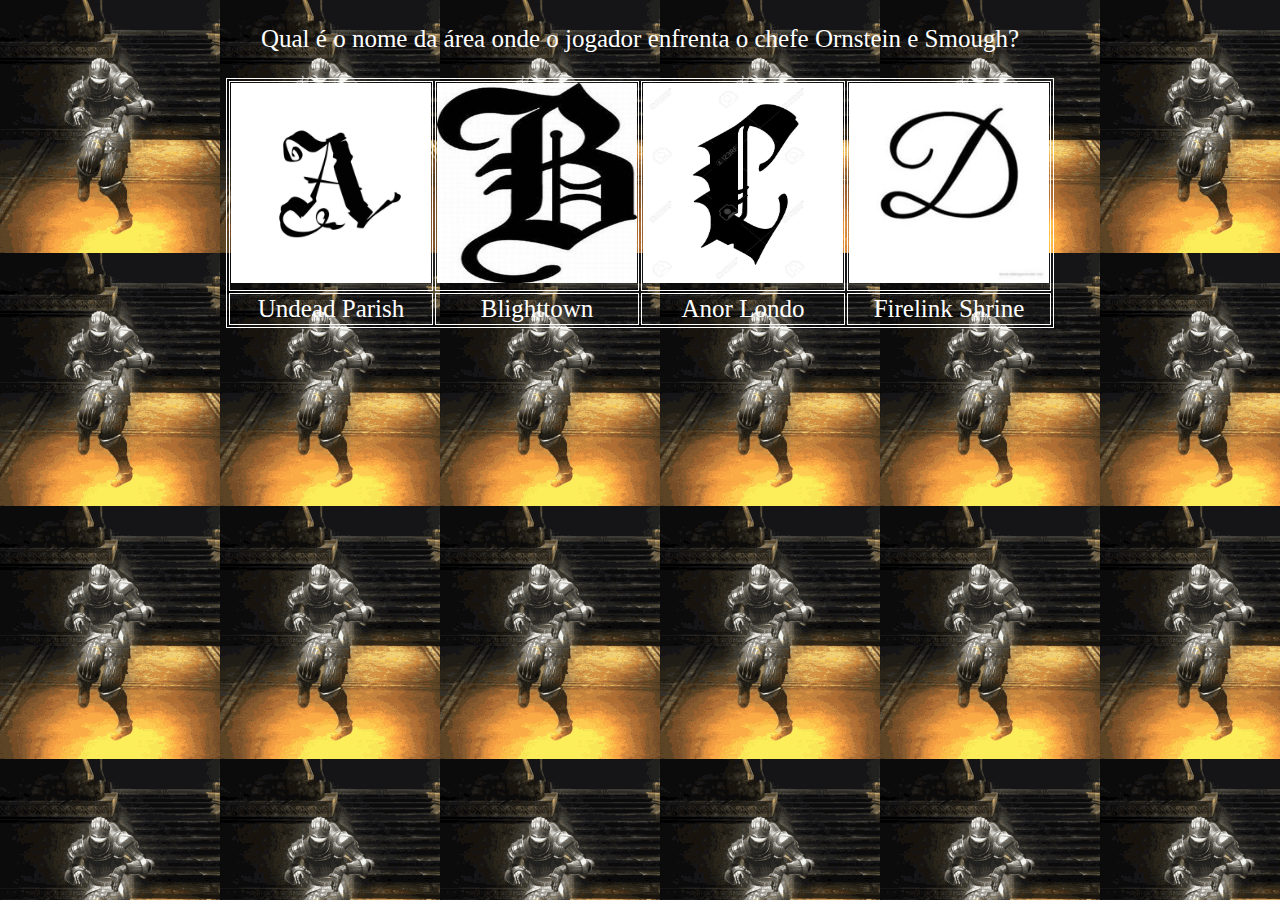
<file: index.html>
<!DOCTYPE html>
<html lang="pt-br">
<head>
    <meta charset="UTF-8">
    <meta name="viewport" content="width=device-width, initial-scale=1.0">
    <title>Document</title>
    <link rel = "stylesheet" href="./cssprimeirapergunta.css">
</head>
<body>
    <p>Qual é o nome da área onde o jogador enfrenta o chefe Ornstein e Smough?</p>
    <table>
        <tr>
          <th><a href= "./certa!0.html"> <img src="./img/letraA.jpg"></a></th>
          <th><a href= "./certa!0.html"> <img src="./img/letraB.jpg"></a></th>
          <th><a href= "./segundapergunta.html"> <img src="./img/letraC.jpg">
          <th><a href= "./certa!0.html"> <img src="./img/letraD.jpg"></a></th>
        </tr>
        <tr>
          <td>Undead Parish</td>
          <td>Blighttown</td>
          <td>Anor Londo</td>
          <td>Firelink Shrine</td>
        </tr>
    </table>
</body>
</html>
</file>
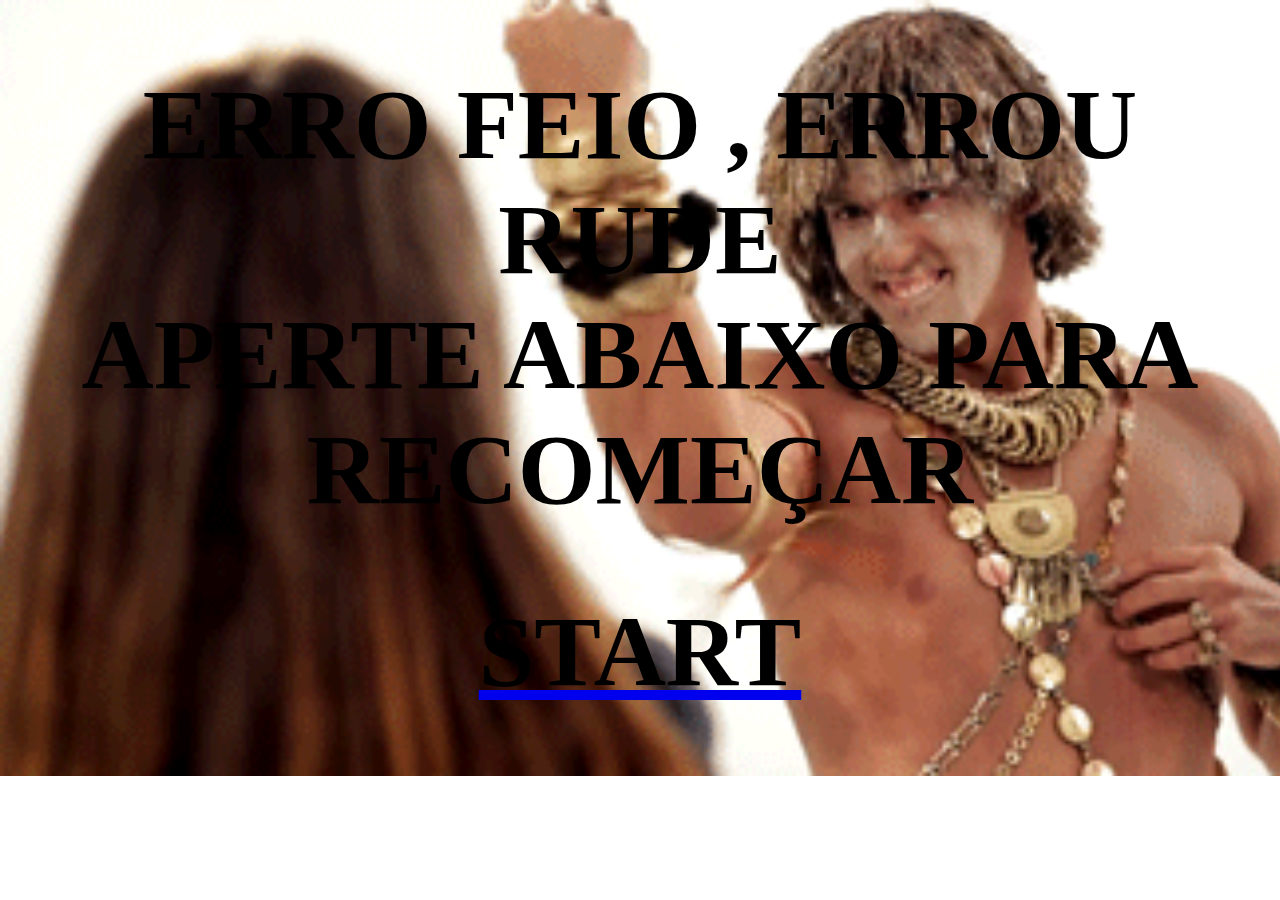
<file: certa!0.html>
<!DOCTYPE html>
<html lang="pt-br">
<head>
    <meta charset="UTF-8">
    <meta name="viewport" content="width=device-width, initial-scale=1.0">
    <title>QUIZ DARK SOULS 1 - ALUNO RAFAEL PEREIRA MARQUES</title>
    <link rel = "stylesheet" href="./csserrou.css">
</head>
<body>
    <h1>ERRO FEIO , ERROU RUDE<br>APERTE ABAIXO PARA RECOMEÇAR</h1>
    <a href="./telainicialpergunta.html">
        <h1>START</h1>
    </a>
</body>
</html>
</file>
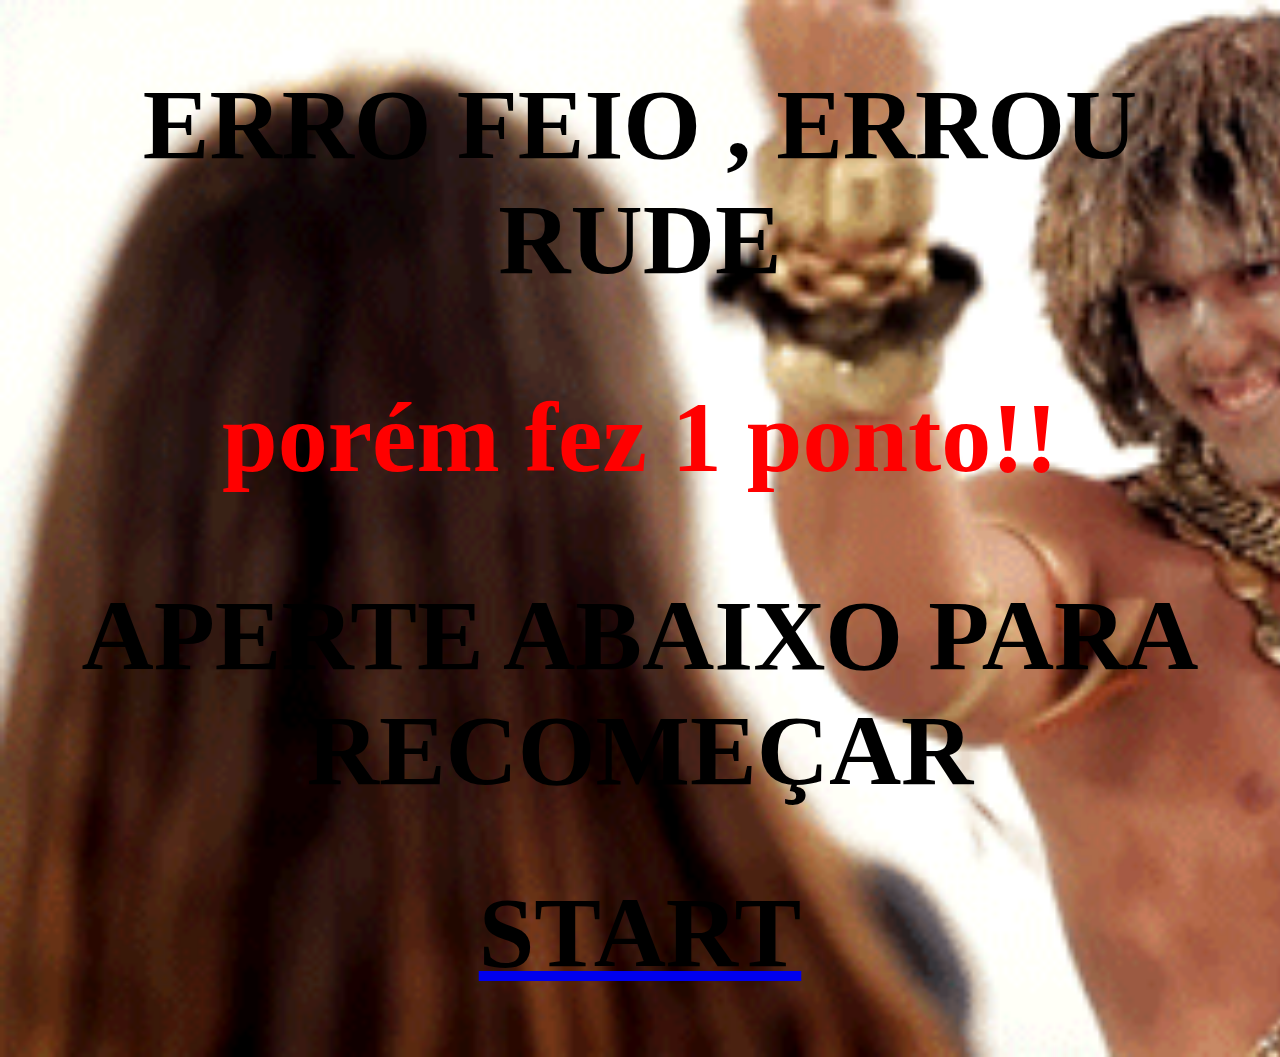
<file: certa!1.html>
<!DOCTYPE html>
<html lang="pt-br">
<head>
    <meta charset="UTF-8">
    <meta name="viewport" content="width=device-width, initial-scale=1.0">
    <title>QUIZ DARK SOULS 1 - ALUNO RAFAEL PEREIRA MARQUES</title>
    <link rel = "stylesheet" href="./csserrou.css">
</head>
<body>
    <h1>ERRO FEIO , ERROU RUDE</h1><h2>porém fez 1 ponto!!</h2><h1>APERTE ABAIXO PARA RECOMEÇAR</h1>
    <a href="./telainicialpergunta.html">
        <h1>START</h1>
    </a>
</body>
</html>
</file>
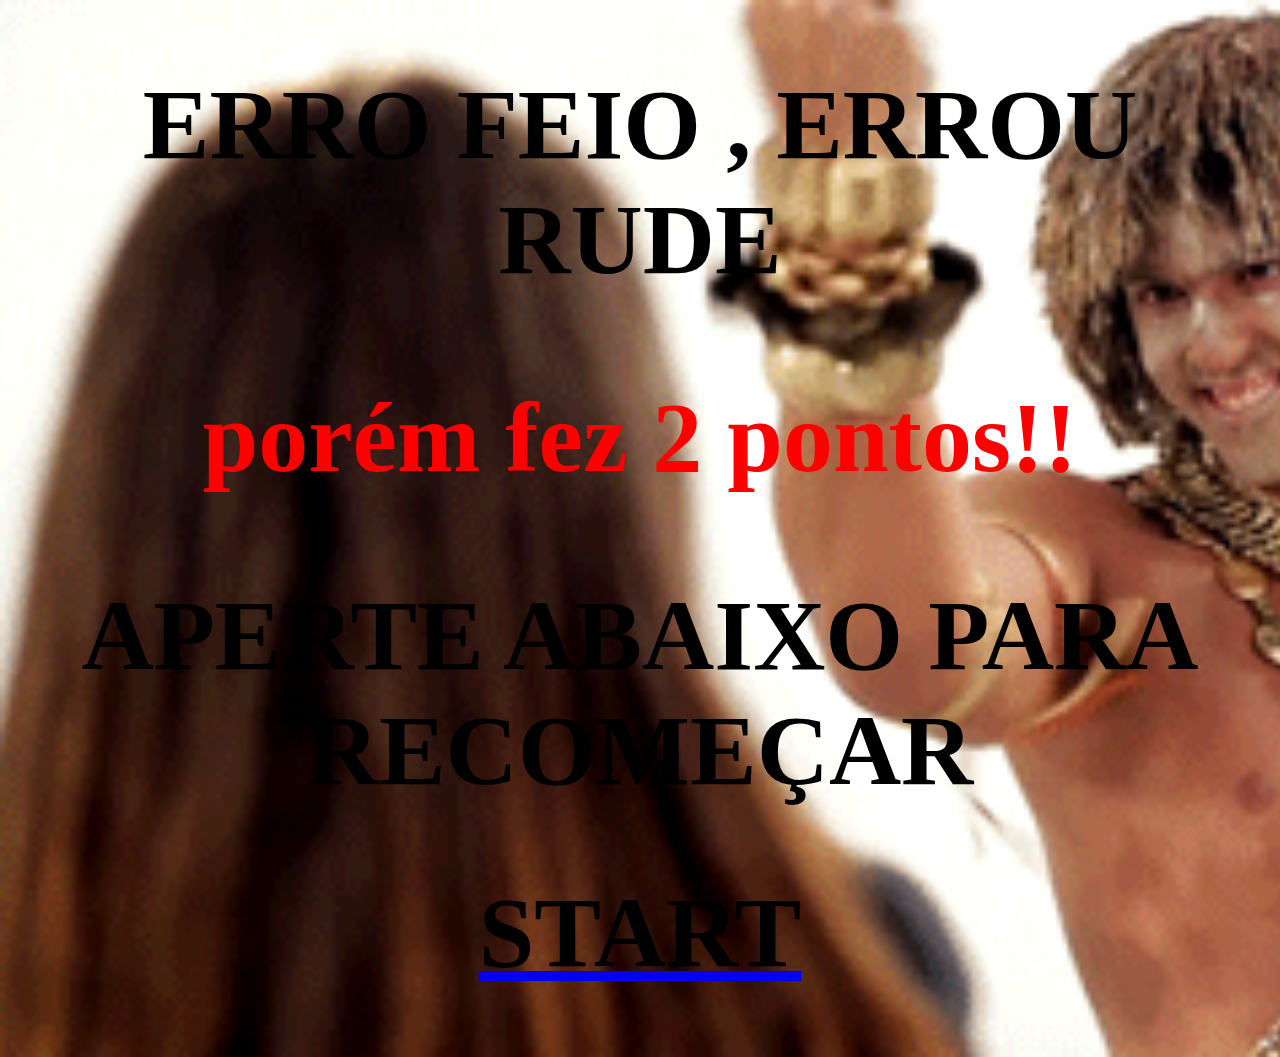
<file: certa!2.html>
<!DOCTYPE html>
<html lang="pt-br">
<head>
    <meta charset="UTF-8">
    <meta name="viewport" content="width=device-width, initial-scale=1.0">
    <title>QUIZ DARK SOULS 1 - ALUNO RAFAEL PEREIRA MARQUES</title>
    <link rel = "stylesheet" href="./csserrou.css">
</head>
<body>
    <h1>ERRO FEIO , ERROU RUDE</h1><h2>porém fez 2 pontos!!</h2><h1>APERTE ABAIXO PARA RECOMEÇAR</h1>
    <a href="./telainicialpergunta.html">
        <h1>START</h1>
    </a>
</body>
</html>
</file>
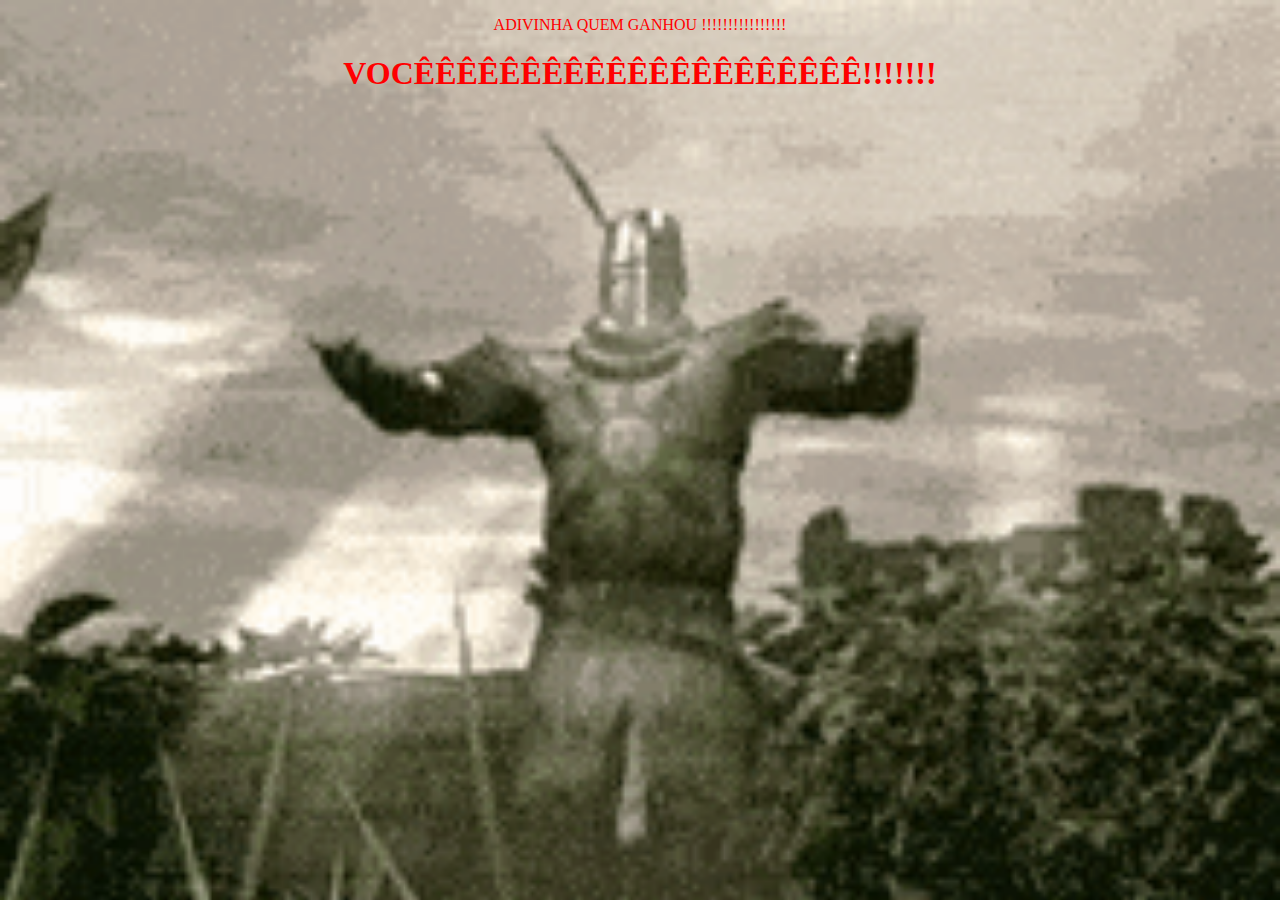
<file: fim.html>
<!DOCTYPE html>
<html lang="pt-br">
<head>
    <meta charset="UTF-8">
    <meta name="viewport" content="width=device-width, initial-scale=1.0">
    <title>Document</title>
    <link rel = "stylesheet" href="cssfim.css">
</head>
<body>
    <p>ADIVINHA QUEM GANHOU !!!!!!!!!!!!!!!!</p>
    <h1>VOCÊÊÊÊÊÊÊÊÊÊÊÊÊÊÊÊÊÊÊÊÊ!!!!!!!</h1>
</body>
</html>
</file>
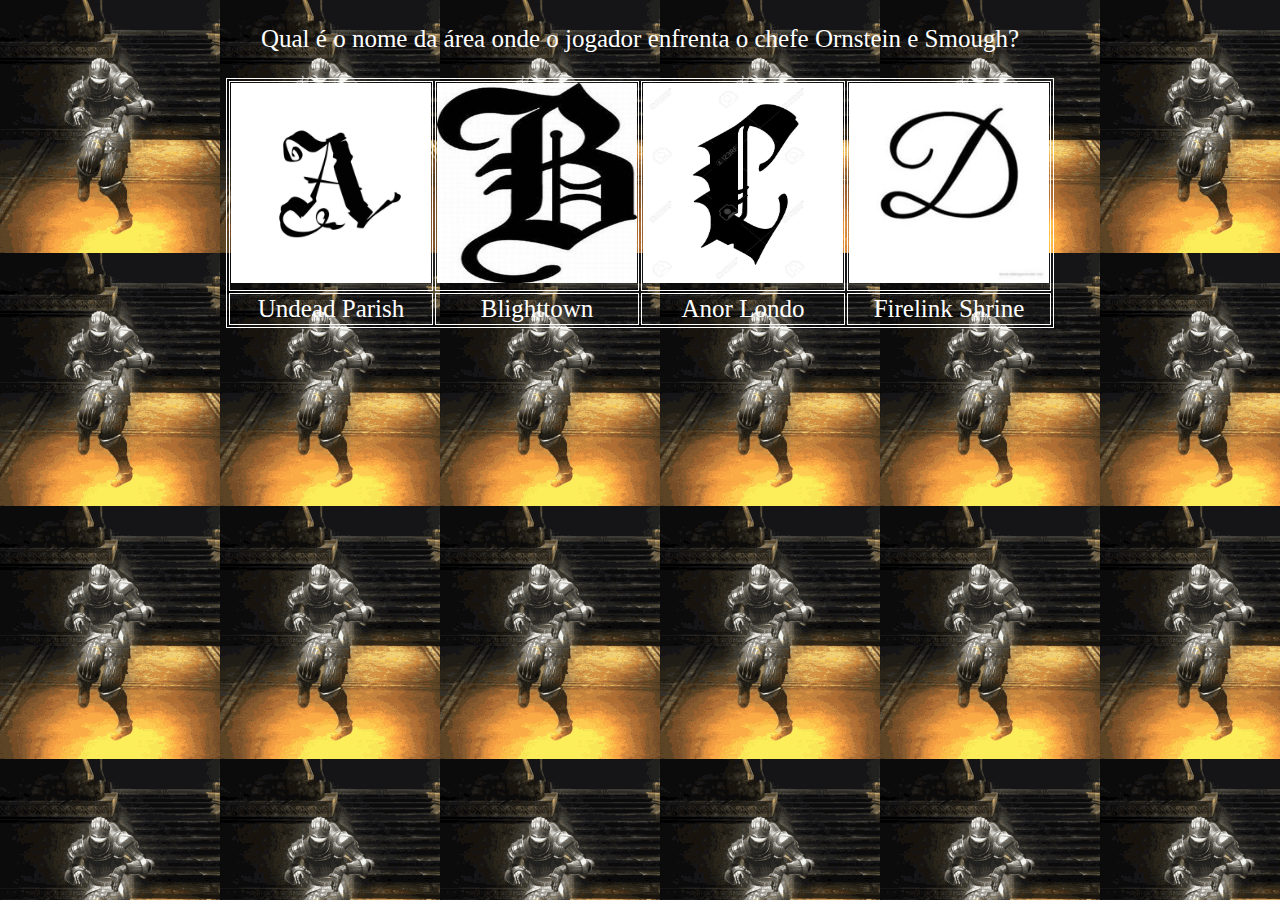
<file: primeirapergunta.html>
<!DOCTYPE html>
<html lang="pt-br">
<head>
    <meta charset="UTF-8">
    <meta name="viewport" content="width=device-width, initial-scale=1.0">
    <title>Document</title>
    <link rel = "stylesheet" href="cssprimeirapergunta.css">
</head>
<body>
    <p>Qual é o nome da área onde o jogador enfrenta o chefe Ornstein e Smough?</p>
    <table>
        <tr>
          <th><a href= "certa!0.html"> <img src="./letraA.jpg"></a></th>
          <th><a href= "certa!0.html"> <img src="./letraB.jpg"></a></th>
          <th><a href= "segundapergunta.html"> <img src="./letraC.jpg">
          <th><a href= "certa!0.html"> <img src="./letraD.jpg"></a></th>
        </tr>
        <tr>
          <td>Undead Parish</td>
          <td>Blighttown</td>
          <td>Anor Londo</td>
          <td>Firelink Shrine</td>
        </tr>
    </table>
</body>
</html>
</file>
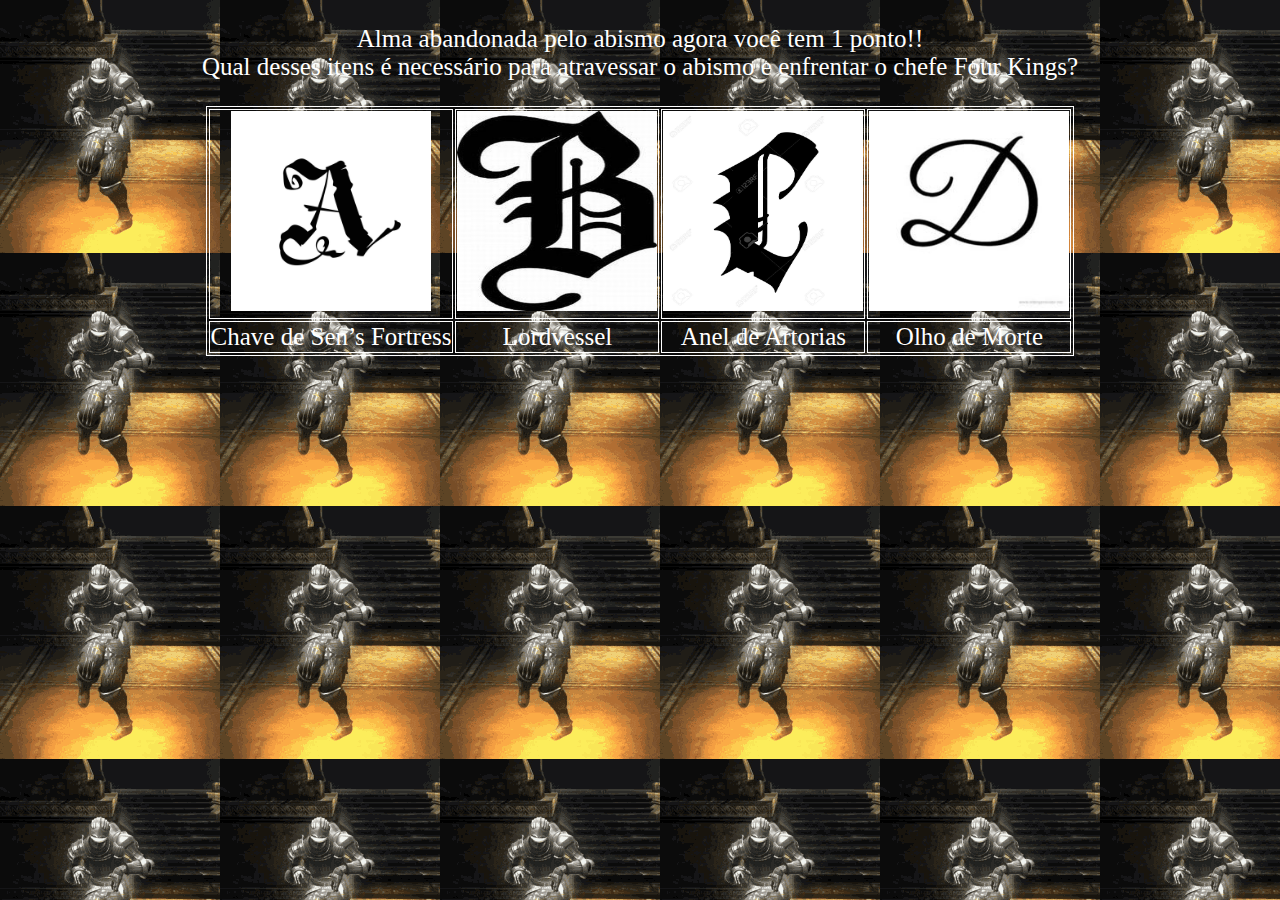
<file: segundapergunta.html>
<!DOCTYPE html>
<html lang="pt-br">
<head>
    <meta charset="UTF-8">
    <meta name="viewport" content="width=device-width, initial-scale=1.0">
    <title>Document</title>
    <link rel = "stylesheet" href="cssprimeirapergunta.css">
</head>
<body>
    
    <p>Alma abandonada pelo abismo agora você tem 1 ponto!!<br>Qual desses itens é necessário para atravessar o abismo e enfrentar o chefe Four Kings?</p>
    <table>
        <tr>
          <th><a href= "./certa!1.html"> <img src="./img/letraA.jpg"></a></th>
          <th><a href= "./certa!1.html"> <img src="./img/letraB.jpg"></a></th>
          <th><a href= "./terceirapergunta.html"> <img src ="./img/letraC.jpg"></a></th>
          <th><a href= "./certa!1.html"> <img src="./img/letraD.jpg"></a></th>
        </tr>
        <tr>
          <td>Chave de Sen’s Fortress</td>
          <td>Lordvessel</td>
          <td>Anel de Artorias</td>
          <td>Olho de Morte</td>
        </tr>
    </table>
</body>
</html>
</file>
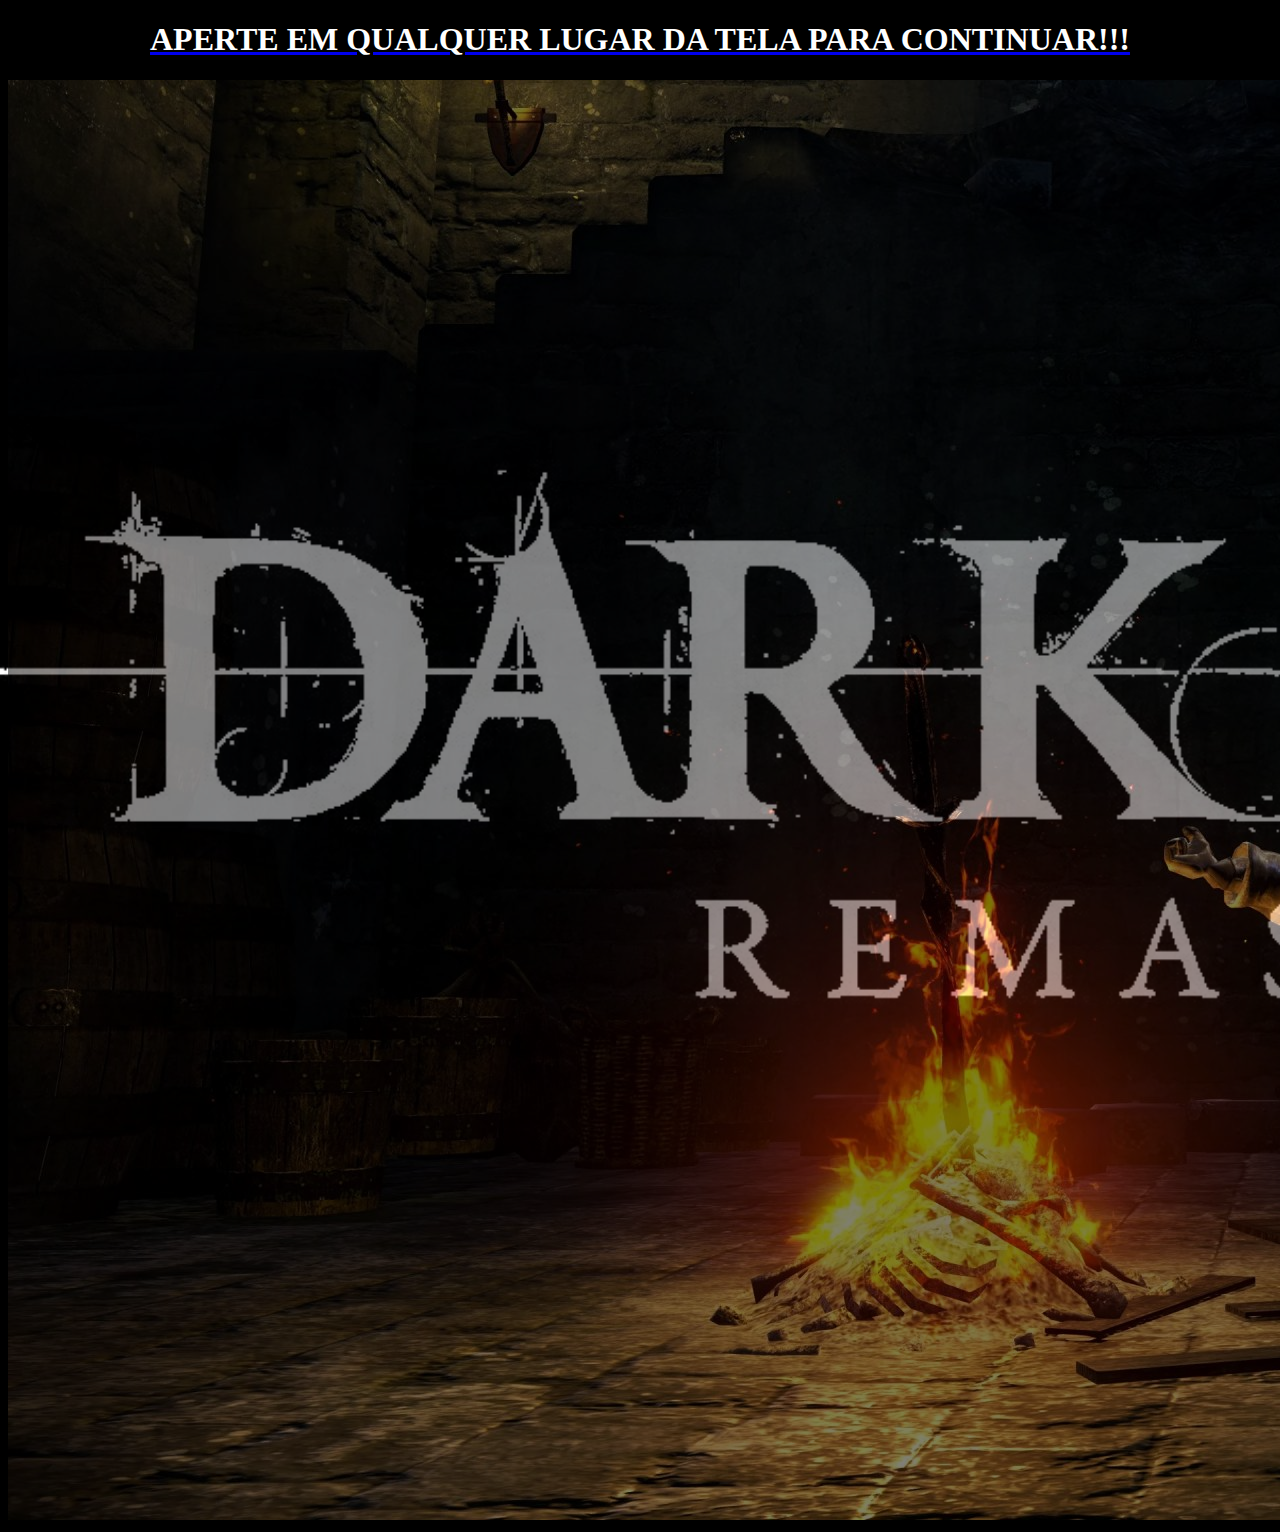
<file: telainicialpergunta.html>
<!DOCTYPE html>
<html lang="pt-br">
<head>
    <meta charset="UTF-8">
    <meta name="viewport" content="width=device-width, initial-scale=1.0">
    <title>QUIZ DARK SOULS 1 - ALUNO RAFAEL PEREIRA MARQUES</title>
    <link rel = "stylesheet" href="./csstelainicial.css">
</head>
<body>
    <a href="./index.html">
        <h1>APERTE EM QUALQUER LUGAR DA TELA PARA CONTINUAR!!!</h1>
        <img src="./img/darksoulsfogueira.jpg">
    </a>
</body>
</html>
</file>
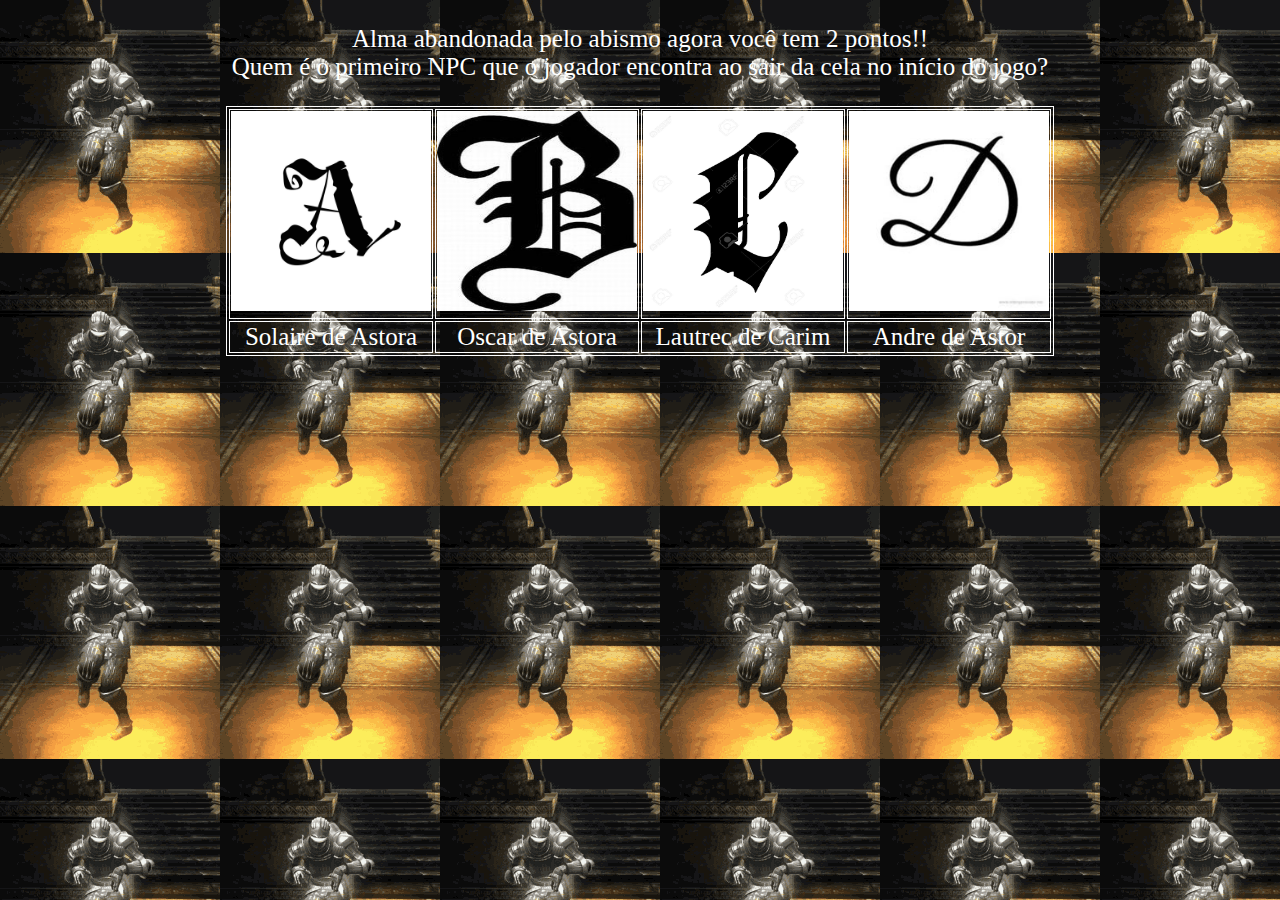
<file: terceirapergunta.html>
<!DOCTYPE html>
<html lang="pt-br">
<head>
    <meta charset="UTF-8">
    <meta name="viewport" content="width=device-width, initial-scale=1.0">
    <title>Document</title>
    <link rel = "stylesheet" href="./cssprimeirapergunta.css">
</head>
<body>
    
    <p>Alma abandonada pelo abismo agora você tem 2 pontos!!<br>Quem é o primeiro NPC que o jogador encontra ao sair da cela no início do jogo?</p>
    <table>
        <tr>
          <th><a href= "./certa!2.html"> <img src="./img/letraA.jpg"></a></th>
          <th><a href= "./fim.html"> <img src="./img/letraB.jpg"></a></th>
          <th><a href= "./certa!2.html"> <img src="./img/letraC.jpg"></a></th>
          <th><a href= "./certa!2.html"> <img src="./img/letraD.jpg"></a></th>
        </tr>
        <tr>
          <td>Solaire de Astora</td>
          <td>Oscar de Astora</td>
          <td>Lautrec de Carim</td>
          <td>Andre de Astor</td>
        </tr>
    </table>
</body>
</html>
</file>
<file: cssprimeirapergunta.css>
table, th, td{
    border: 1px solid white;
    margin-left: auto;
    margin-right: auto;
    font-size: 25px;
    text-align: center;
  }
p{
    text-align: center;
    font-size: 25px;
}
img{
    width: 200px;
    height: 200px;
}

body{
    background-image: url("./fim.gif");
    color: white;
}
</file>
<file: csserrou.css>
body{
    background-image: url("./img/errorude.gif");
    background-repeat: no-repeat;
    background-size:cover;
  }
h1{
    text-align:center;
    font-size: 100px;
    color: black;
}
h2{
    text-align:center;
    font-size: 100px;
    color: red;
}
</file>
<file: cssfim.css>
body{
    background-image: url("./img/fim3.gif");
    background-repeat: no-repeat;
    background-size:cover;
    text-align: center;
    color: red;
}
</file>
<file: csstelainicial.css>
body{
    background-image: url("./img/DARKSOULSABERTURA.jpg");
    background-repeat: no-repeat;
    background-size:cover;
    
  }
h1{
    text-align: center;
    color: white;
}

#NOMEJOGO{
    font-size: 20px;
}
img{
    background-size: cover;
    opacity: 0.5
}
h1{
    color: white;
    font:20px;
}
</file>
